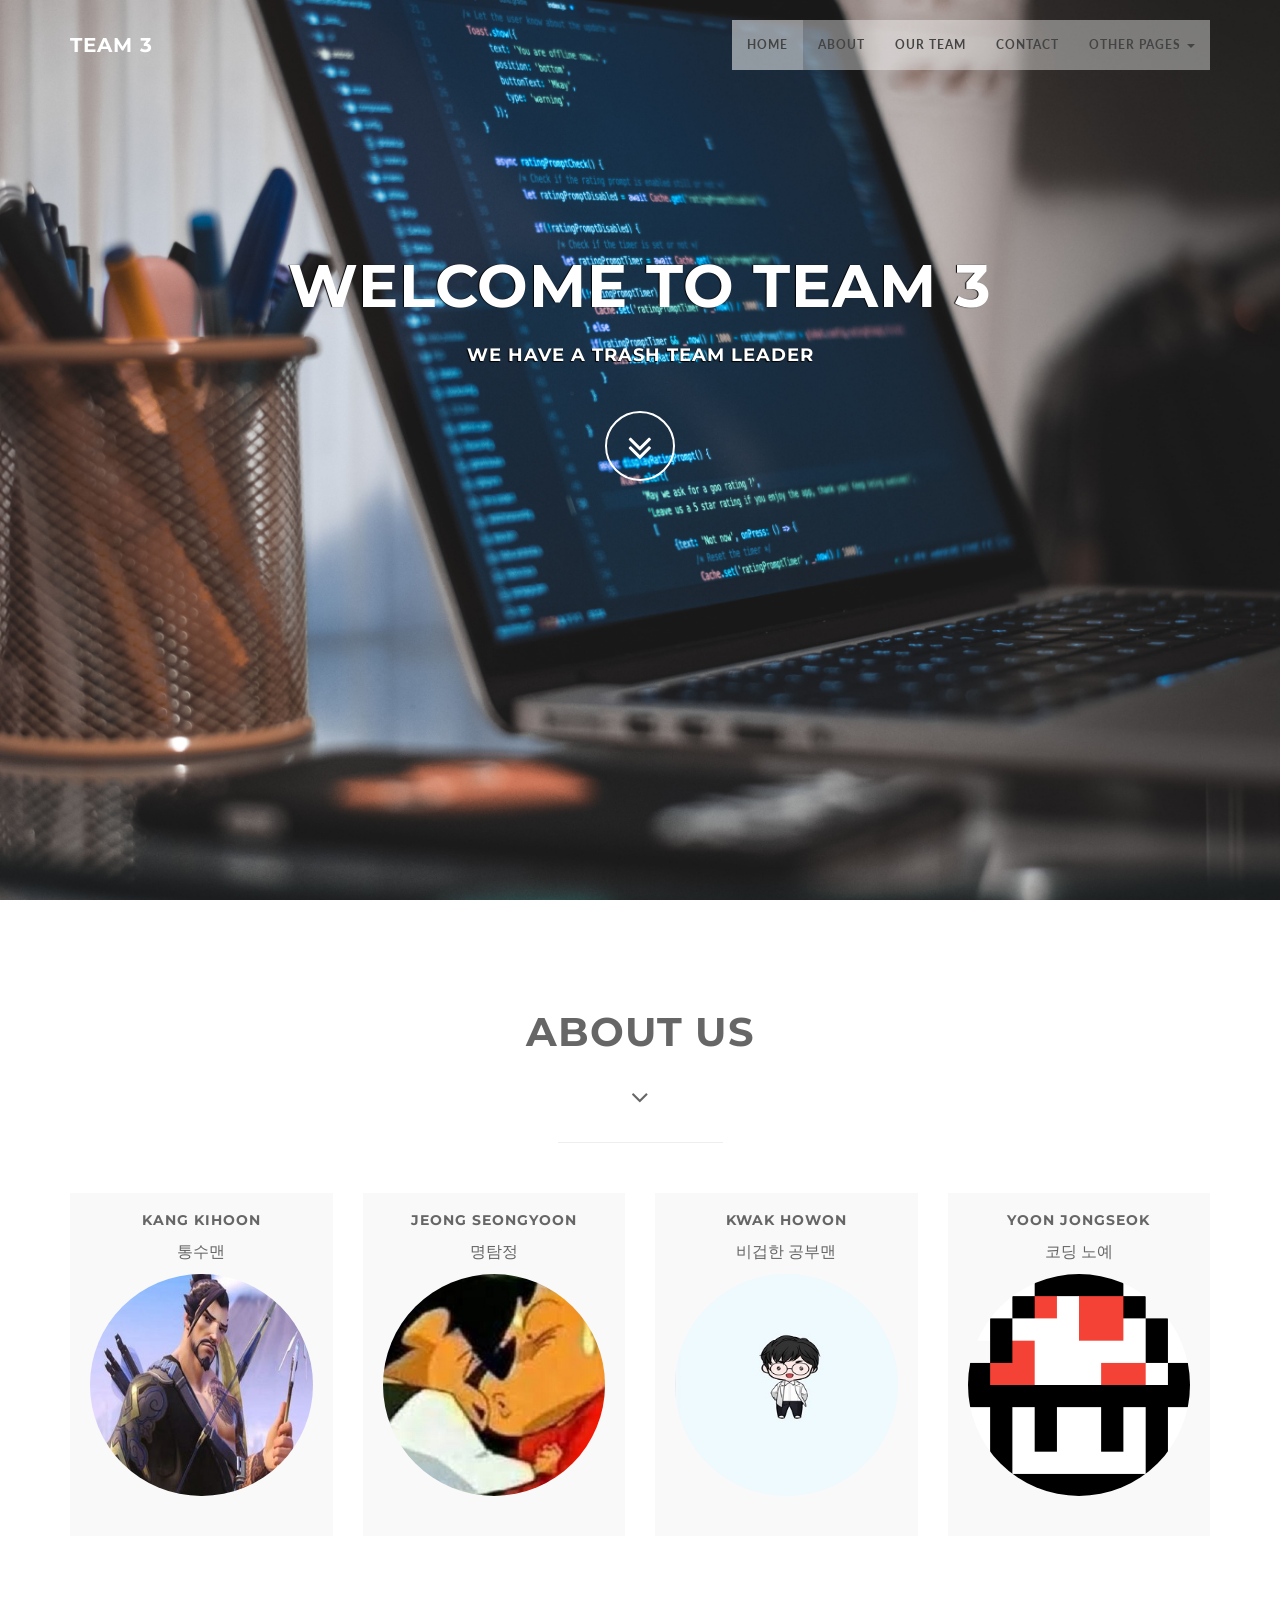
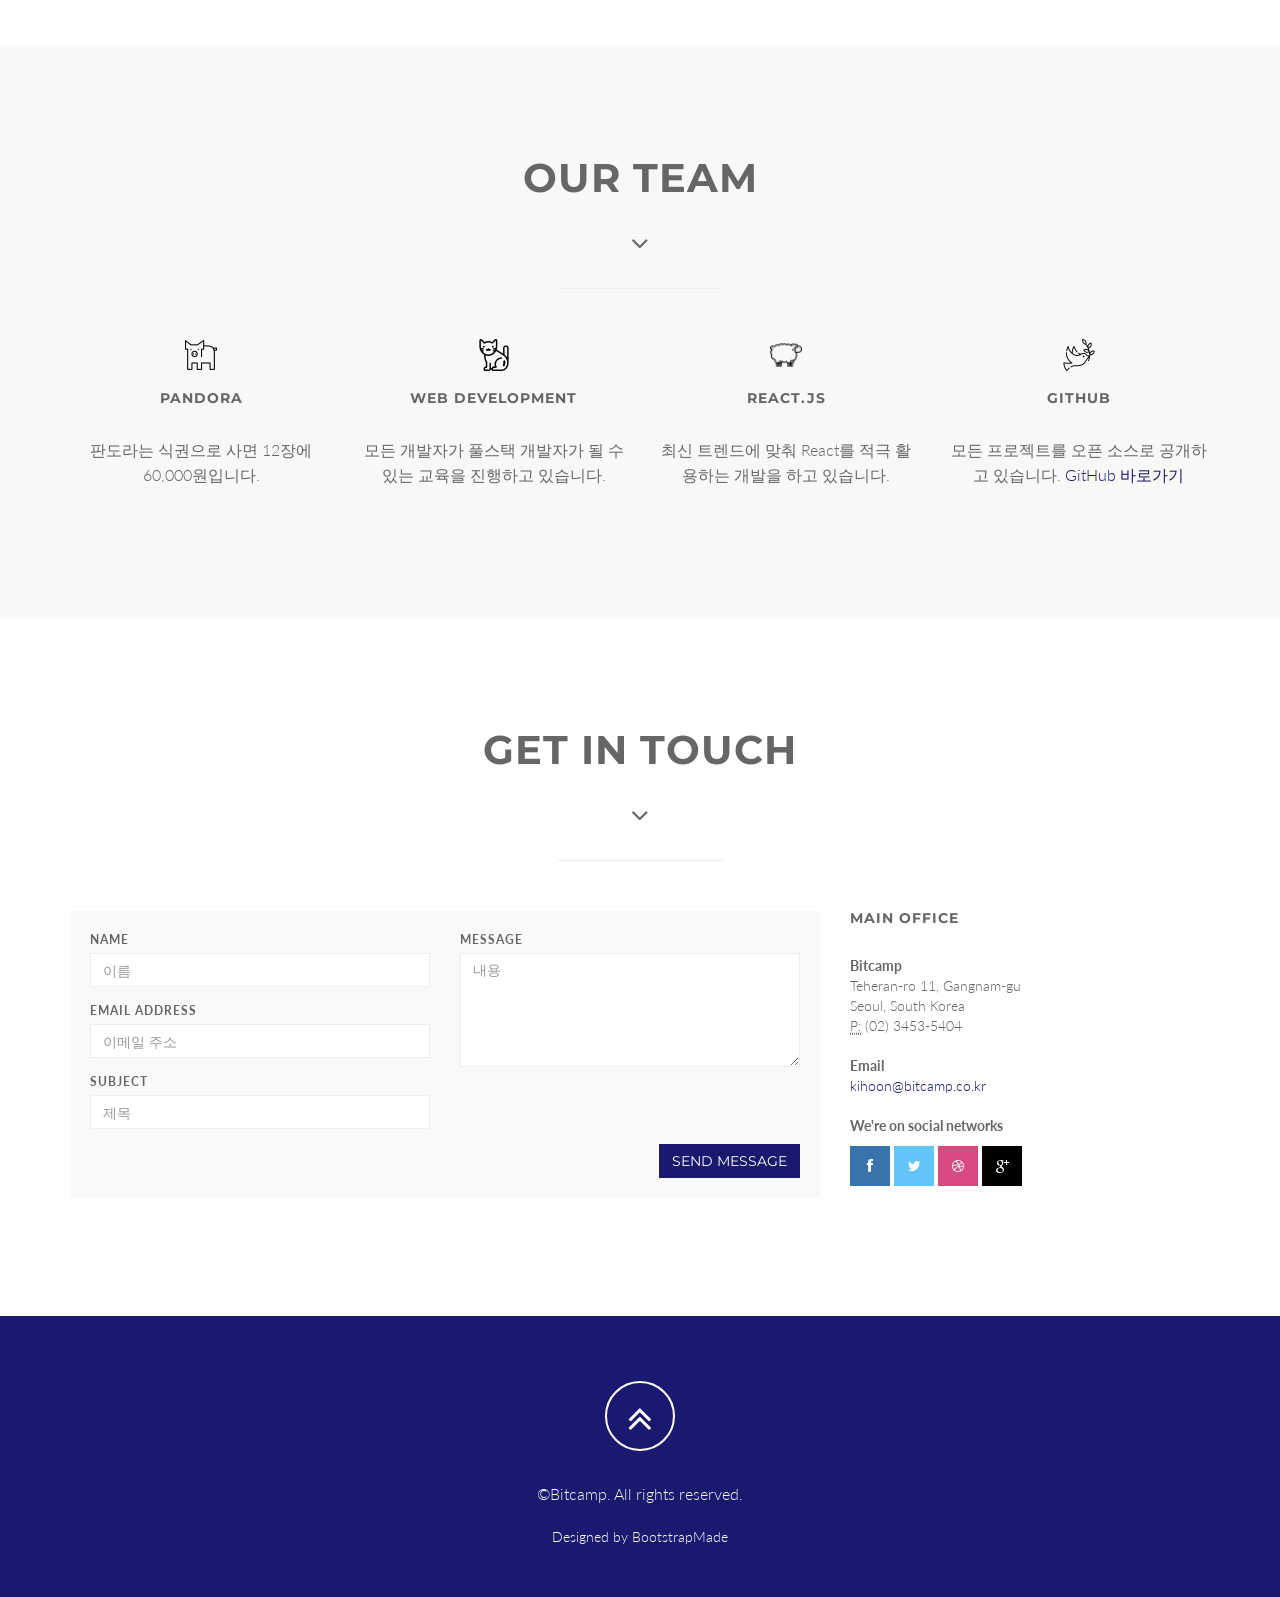
<file: Squadfree/index.html>
<!DOCTYPE html>
<html lang="en">
  <head>
    <meta charset="utf-8" />
    <meta name="viewport" content="width=device-width, initial-scale=1.0" />
    <meta name="description" content="" />
    <meta name="author" content="" />

    <title>Squadfree - Free bootstrap 3 one page template</title>

    <!-- Bootstrap Core CSS -->
    <link href="css/bootstrap.min.css" rel="stylesheet" type="text/css" />

    <!-- Fonts -->
    <link
      href="font-awesome/css/font-awesome.min.css"
      rel="stylesheet"
      type="text/css"
    />
    <link href="css/animate.css" rel="stylesheet" />
    <!-- Squad theme CSS -->
    <link href="css/style.css" rel="stylesheet" />
    <link href="color/default.css" rel="stylesheet" />

    <!-- =======================================================
    Theme Name: Squadfree
    Theme URL: https://bootstrapmade.com/squadfree-free-bootstrap-template-creative/
    Author: BootstrapMade
    Author URL: https://bootstrapmade.com
  ======================================================= -->
  </head>

  <body id="page-top" data-spy="scroll" data-target=".navbar-custom">
    <!-- Preloader -->
    <div id="preloader">
      <div id="load"></div>
    </div>

    <nav class="navbar navbar-custom navbar-fixed-top" role="navigation">
      <div class="container">
        <div class="navbar-header page-scroll">
          <button
            type="button"
            class="navbar-toggle"
            data-toggle="collapse"
            data-target=".navbar-main-collapse"
          >
            <i class="fa fa-bars"></i>
          </button>
          <a class="navbar-brand" href="index.html">
            <h1>TEAM 3</h1>
          </a>
        </div>

        <!-- Collect the nav links, forms, and other content for toggling -->
        <div class="collapse navbar-collapse navbar-right navbar-main-collapse">
          <ul class="nav navbar-nav">
            <li class="active"><a href="#intro">Home</a></li>
            <li><a href="#about">About</a></li>
            <li><a href="#service">Our Team</a></li>
            <li><a href="#contact">Contact</a></li>
            <li class="dropdown">
              <a href="#" class="dropdown-toggle" data-toggle="dropdown"
                >other pages <b class="caret"></b
              ></a>
              <ul class="dropdown-menu">
                <li>
                  <a href="http://192.168.0.80:8080/WebClient/test.html"
                    >Kihoon</a
                  >
                </li>
                <li>
                  <a
                    href="http://192.168.0.64:8090/WebClient_JavaScript/Practice.html"
                    >Seongyoon</a
                  >
                </li>
                <li>
                  <a href="http://192.168.0.75:8090/practice/Boot.html"
                    >Howon</a
                  >
                </li>
                <li>
                  <a
                    href="http://192.168.0.12:8090/WebClient/team3_homepage.html"
                    >Jongseok</a
                  >
                </li>
              </ul>
            </li>
          </ul>
        </div>
        <!-- /.navbar-collapse -->
      </div>
      <!-- /.container -->
    </nav>

    <!-- Section: intro -->
    <section id="intro" class="intro">
      <div class="slogan">
        <h2>WELCOME TO <span class="text_color">TEAM 3</span></h2>
        <h4>WE HAVE A TRASH TEAM LEADER</h4>
      </div>
      <div class="page-scroll">
        <a href="#service" class="btn btn-circle">
          <i class="fa fa-angle-double-down animated"></i>
        </a>
      </div>
    </section>
    <!-- /Section: intro -->

    <!-- Section: about -->
    <section id="about" class="home-section text-center">
      <div class="heading-about">
        <div class="container">
          <div class="row">
            <div class="col-lg-8 col-lg-offset-2">
              <div class="wow bounceInDown" data-wow-delay="0.4s">
                <div class="section-heading">
                  <h2>About us</h2>
                  <i class="fa fa-2x fa-angle-down"></i>
                </div>
              </div>
            </div>
          </div>
        </div>
      </div>
      <div class="container">
        <div class="row">
          <div class="col-lg-2 col-lg-offset-5">
            <hr class="marginbot-50" />
          </div>
        </div>
        <div class="row">
          <div class="col-md-3">
            <div class="wow bounceInUp" data-wow-delay="0.2s">
              <div class="team boxed-grey">
                <div class="inner">
                  <h5>Kang Kihoon</h5>
                  <p class="subtitle">통수맨</p>
                  <div class="avatar">
                    <img
                      src="img/team/1.jpg"
                      alt=""
                      class="img-responsive img-circle"
                    />
                  </div>
                </div>
              </div>
            </div>
          </div>
          <div class="col-md-3">
            <div class="wow bounceInUp" data-wow-delay="0.5s">
              <div class="team boxed-grey">
                <div class="inner">
                  <h5>Jeong Seongyoon</h5>
                  <p class="subtitle">명탐정</p>
                  <div class="avatar">
                    <img
                      src="img/team/2.jpg"
                      alt=""
                      class="img-responsive img-circle"
                    />
                  </div>
                </div>
              </div>
            </div>
          </div>
          <div class="col-md-3">
            <div class="wow bounceInUp" data-wow-delay="0.8s">
              <div class="team boxed-grey">
                <div class="inner">
                  <h5>Kwak Howon</h5>
                  <p class="subtitle">비겁한 공부맨</p>
                  <div class="avatar">
                    <img
                      src="img/team/3.jpg"
                      alt=""
                      class="img-responsive img-circle"
                    />
                  </div>
                </div>
              </div>
            </div>
          </div>
          <div class="col-md-3">
            <div class="wow bounceInUp" data-wow-delay="1s">
              <div class="team boxed-grey">
                <div class="inner">
                  <h5>Yoon Jongseok</h5>
                  <p class="subtitle">코딩 노예</p>
                  <div class="avatar">
                    <img
                      src="img/team/4.png"
                      alt=""
                      class="img-responsive img-circle"
                    />
                  </div>
                </div>
              </div>
            </div>
          </div>
        </div>
      </div>
    </section>
    <!-- /Section: about -->

    <!-- Section: services -->
    <section id="service" class="home-section text-center bg-gray">
      <div class="heading-about">
        <div class="container">
          <div class="row">
            <div class="col-lg-8 col-lg-offset-2">
              <div class="wow bounceInDown" data-wow-delay="0.4s">
                <div class="section-heading">
                  <h2>Our Team</h2>
                  <i class="fa fa-2x fa-angle-down"></i>
                </div>
              </div>
            </div>
          </div>
        </div>
      </div>
      <div class="container">
        <div class="row">
          <div class="col-lg-2 col-lg-offset-5">
            <hr class="marginbot-50" />
          </div>
        </div>
        <div class="row">
          <div class="col-md-3">
            <div class="wow fadeInLeft" data-wow-delay="0.2s">
              <div class="service-box">
                <div class="service-icon">
                  <img src="img/icons/pig.png" alt="" />
                </div>
                <div class="service-desc">
                  <h5>PANDORA</h5>
                  <p>
                    판도라는 식권으로 사면 12장에 60,000원입니다.
                  </p>
                </div>
              </div>
            </div>
          </div>
          <div class="col-md-3">
            <div class="wow fadeInUp" data-wow-delay="0.2s">
              <div class="service-box">
                <div class="service-icon">
                  <img src="img/icons/cat.png" alt="" />
                </div>
                <div class="service-desc">
                  <h5>Web Development</h5>
                  <p>
                    모든 개발자가 풀스택 개발자가 될 수 있는 교육을 진행하고
                    있습니다.
                  </p>
                </div>
              </div>
            </div>
          </div>
          <div class="col-md-3">
            <div class="wow fadeInUp" data-wow-delay="0.2s">
              <div class="service-box">
                <div class="service-icon">
                  <img src="img/icons/sheep.png" alt="" />
                </div>
                <div class="service-desc">
                  <h5>React.js</h5>
                  <p>
                    최신 트렌드에 맞춰 React를 적극 활용하는 개발을 하고
                    있습니다.
                  </p>
                </div>
              </div>
            </div>
          </div>
          <div class="col-md-3">
            <div class="wow fadeInRight" data-wow-delay="0.2s">
              <div class="service-box">
                <div class="service-icon">
                  <img src="img/icons/bird.png" alt="" />
                </div>
                <div class="service-desc">
                  <h5>Github</h5>
                  <p>
                    모든 프로젝트를 오픈 소스로 공개하고 있습니다.
                    <a href="https://github.com/alkalisummer/BitTeam3"
                      >GitHub 바로가기</a
                    >
                  </p>
                </div>
              </div>
            </div>
          </div>
        </div>
      </div>
    </section>
    <!-- /Section: services -->

    <!-- Section: contact -->
    <section id="contact" class="home-section text-center">
      <div class="heading-contact">
        <div class="container">
          <div class="row">
            <div class="col-lg-8 col-lg-offset-2">
              <div class="wow bounceInDown" data-wow-delay="0.4s">
                <div class="section-heading">
                  <h2>Get in touch</h2>
                  <i class="fa fa-2x fa-angle-down"></i>
                </div>
              </div>
            </div>
          </div>
        </div>
      </div>
      <div class="container">
        <div class="row">
          <div class="col-lg-2 col-lg-offset-5">
            <hr class="marginbot-50" />
          </div>
        </div>
        <div class="row">
          <div class="col-lg-8">
            <div class="boxed-grey">
              <div id="sendmessage">Your message has been sent. Thank you!</div>
              <div id="errormessage"></div>
              <form
                id="contact-form"
                action=""
                method="post"
                role="form"
                class="contactForm"
              >
                <div class="row">
                  <div class="col-md-6">
                    <div class="form-group">
                      <label for="name"> Name</label>
                      <input
                        type="text"
                        name="name"
                        class="form-control"
                        id="name"
                        placeholder="이름"
                        data-rule="minlen:4"
                        data-msg="Please enter at least 4 chars"
                      />
                      <div class="validation"></div>
                    </div>
                    <div class="form-group">
                      <label for="email"> Email Address</label>
                      <div class="form-group">
                        <input
                          type="email"
                          class="form-control"
                          name="email"
                          id="email"
                          placeholder="이메일 주소"
                          data-rule="email"
                          data-msg="Please enter a valid email"
                        />
                        <div class="validation"></div>
                      </div>
                    </div>
                    <div class="form-group">
                      <label for="subject"> Subject</label>
                      <input
                        type="text"
                        class="form-control"
                        name="subject"
                        id="subject"
                        placeholder="제목"
                        data-rule="minlen:4"
                        data-msg="Please enter at least 8 chars of subject"
                      />
                      <div class="validation"></div>
                    </div>
                  </div>
                  <div class="col-md-6">
                    <div class="form-group">
                      <label for="name"> Message</label>
                      <textarea
                        class="form-control"
                        name="message"
                        rows="5"
                        data-rule="required"
                        data-msg="Please write something for us"
                        placeholder="내용"
                      ></textarea>
                      <div class="validation"></div>
                    </div>
                  </div>
                  <div class="col-md-12">
                    <button
                      type="submit"
                      class="btn btn-skin pull-right"
                      id="btnContactUs"
                    >
                      Send Message
                    </button>
                  </div>
                </div>
              </form>
            </div>
          </div>

          <div class="col-lg-4">
            <div class="widget-contact">
              <h5>Main Office</h5>

              <address>
                <strong>Bitcamp</strong><br />
                Teheran-ro 11, Gangnam-gu<br />
                Seoul, South Korea<br />
                <abbr title="Phone">P:</abbr> (02) 3453-5404
              </address>

              <address>
                <strong>Email</strong><br />
                <a href="mailto:#">kihoon@bitcamp.co.kr</a>
              </address>
              <address>
                <strong>We're on social networks</strong><br />
                <ul class="company-social">
                  <li class="social-facebook">
                    <a href="#" target="_blank"
                      ><i class="fa fa-facebook"></i
                    ></a>
                  </li>
                  <li class="social-twitter">
                    <a href="#" target="_blank"
                      ><i class="fa fa-twitter"></i
                    ></a>
                  </li>
                  <li class="social-dribble">
                    <a href="#" target="_blank"
                      ><i class="fa fa-dribbble"></i
                    ></a>
                  </li>
                  <li class="social-google">
                    <a href="#" target="_blank"
                      ><i class="fa fa-google-plus"></i
                    ></a>
                  </li>
                </ul>
              </address>
            </div>
          </div>
        </div>
      </div>
    </section>
    <!-- /Section: contact -->

    <footer>
      <div class="container">
        <div class="row">
          <div class="col-md-12 col-lg-12">
            <div class="wow shake" data-wow-delay="0.4s">
              <div class="page-scroll marginbot-30">
                <a href="#intro" id="totop" class="btn btn-circle">
                  <i class="fa fa-angle-double-up animated"></i>
                </a>
              </div>
            </div>
            <p>&copy;Bitcamp. All rights reserved.</p>
            <div class="credits">
              <!--
              All the links in the footer should remain intact. 
              You can delete the links only if you purchased the pro version.
              Licensing information: https://bootstrapmade.com/license/
              Purchase the pro version with working PHP/AJAX contact form: https://bootstrapmade.com/buy/?theme=Squadfree
            -->
              Designed by <a href="https://bootstrapmade.com/">BootstrapMade</a>
            </div>
          </div>
        </div>
      </div>
    </footer>

    <!-- Core JavaScript Files -->
    <script src="js/jquery.min.js"></script>
    <script src="js/bootstrap.min.js"></script>
    <script src="js/jquery.easing.min.js"></script>
    <script src="js/jquery.scrollTo.js"></script>
    <script src="js/wow.min.js"></script>
    <!-- Custom Theme JavaScript -->
    <script src="js/custom.js"></script>
    <script src="contactform/contactform.js"></script>
  </body>
</html>
</file>
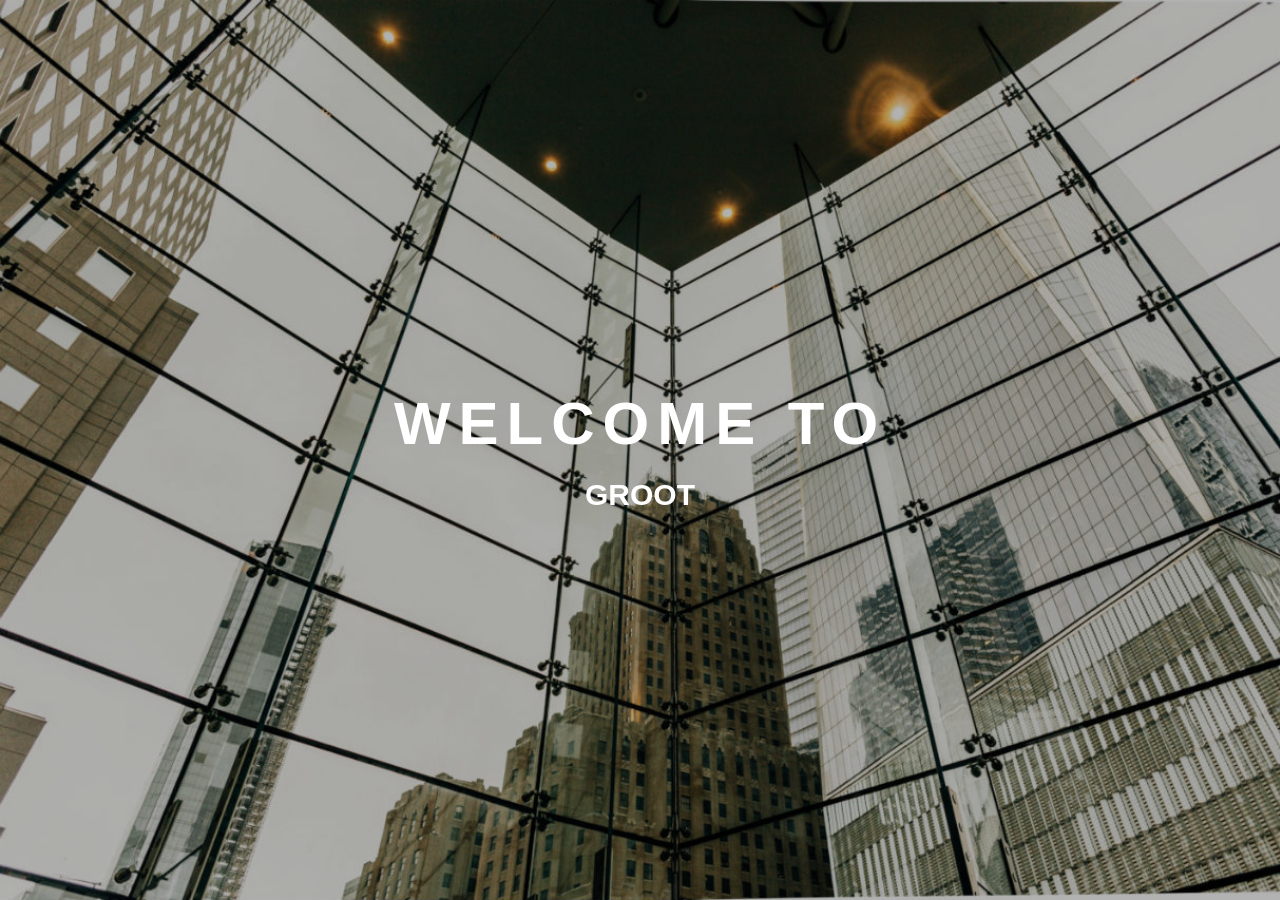
<file: IamGroot/WebContent/index.html>
<!DOCTYPE html>
<html lang="en">
<head>
<meta charset="UTF-8">
<meta name="viewport" content="width=device-width, initial-scale=1.0">
<meta http-equiv="X-UA-Compatible" content="ie=edge">
<title>Team 3</title>
<link rel="stylesheet" href="css/index.css">
</head>
<body>
  <div class="container">
    <span class="text1">Welcome to</span> 
    <a href="login.html"><span class="text2">Groot</span></a>
  </div>
  <div class="dark"></div>
</body>
</html>
</file>
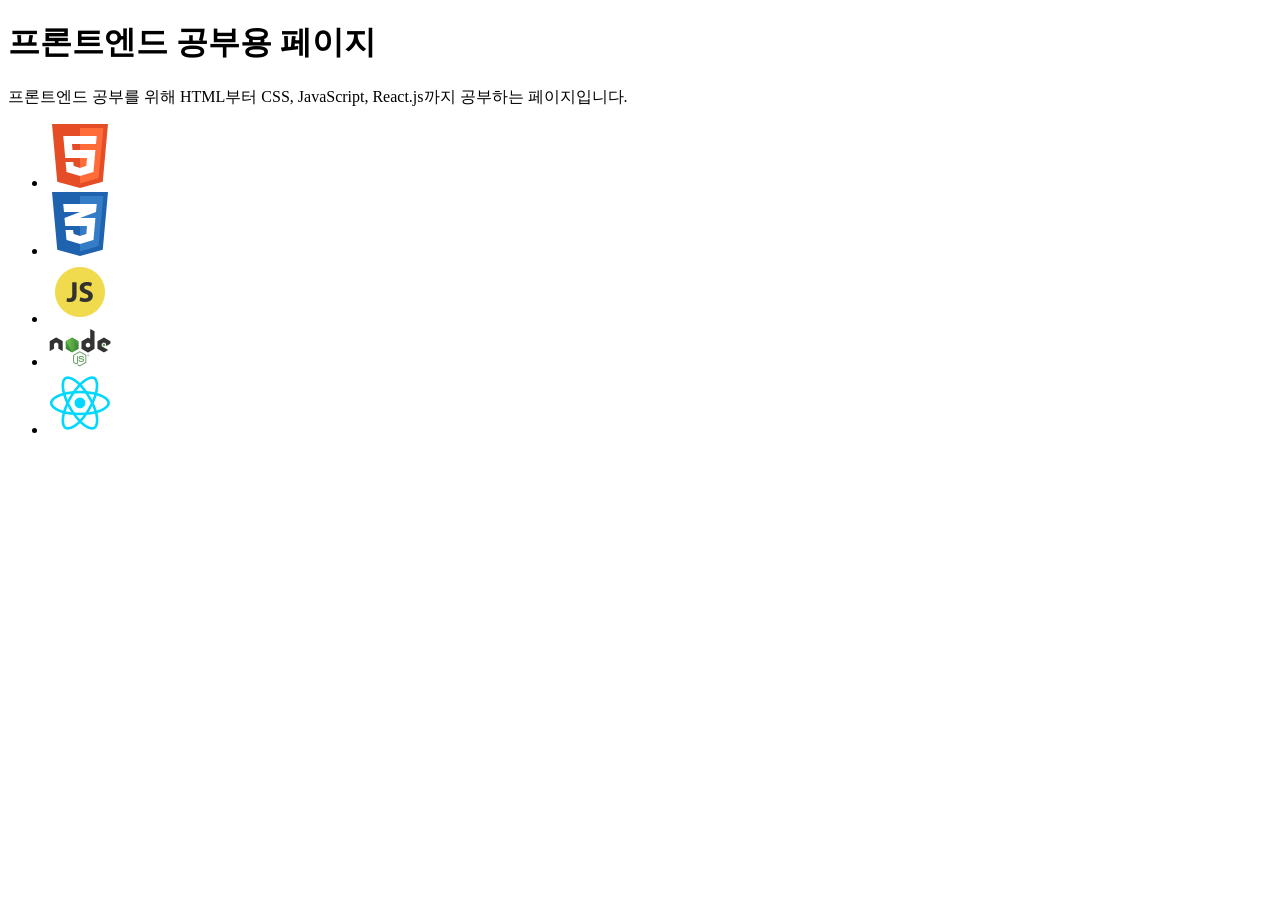
<file: Practice/document/index.html>
<!DOCTYPE html>
<html>
  <head>
    <meta charset="utf-8" />
    <title>프론트엔드 공부</title>
  </head>
  <body>
    <header>
      <h1>프론트엔드 공부용 페이지</h1>
      <p>
        프론트엔드 공부를 위해 HTML부터 CSS, JavaScript, React.js까지 공부하는
        페이지입니다.
      </p>
    </header>

    <nav>
      <ul>
        <li>
          <a href="HTML.html"
            ><img src="../images/html.png" alt="HTML logo"
          /></a>
        </li>
        <li>
          <a href="CSS.html"><img src="../images/css.png" alt="CSS logo"/></a>
        </li>
        <li>
          <a href="JavaScript.html"
            ><img src="../images/js.png" alt="JavaScript logo"
          /></a>
        </li>
        <li>
          <a href="Nodejs.html"
            ><img src="../images/nodejs.png" alt="Node.js logo"
          /></a>
        </li>
        <li>
          <a href="React.html"
            ><img src="../images/react.png" alt="react logo"
          /></a>
        </li>
      </ul>
    </nav>
  </body>
</html>
</file>
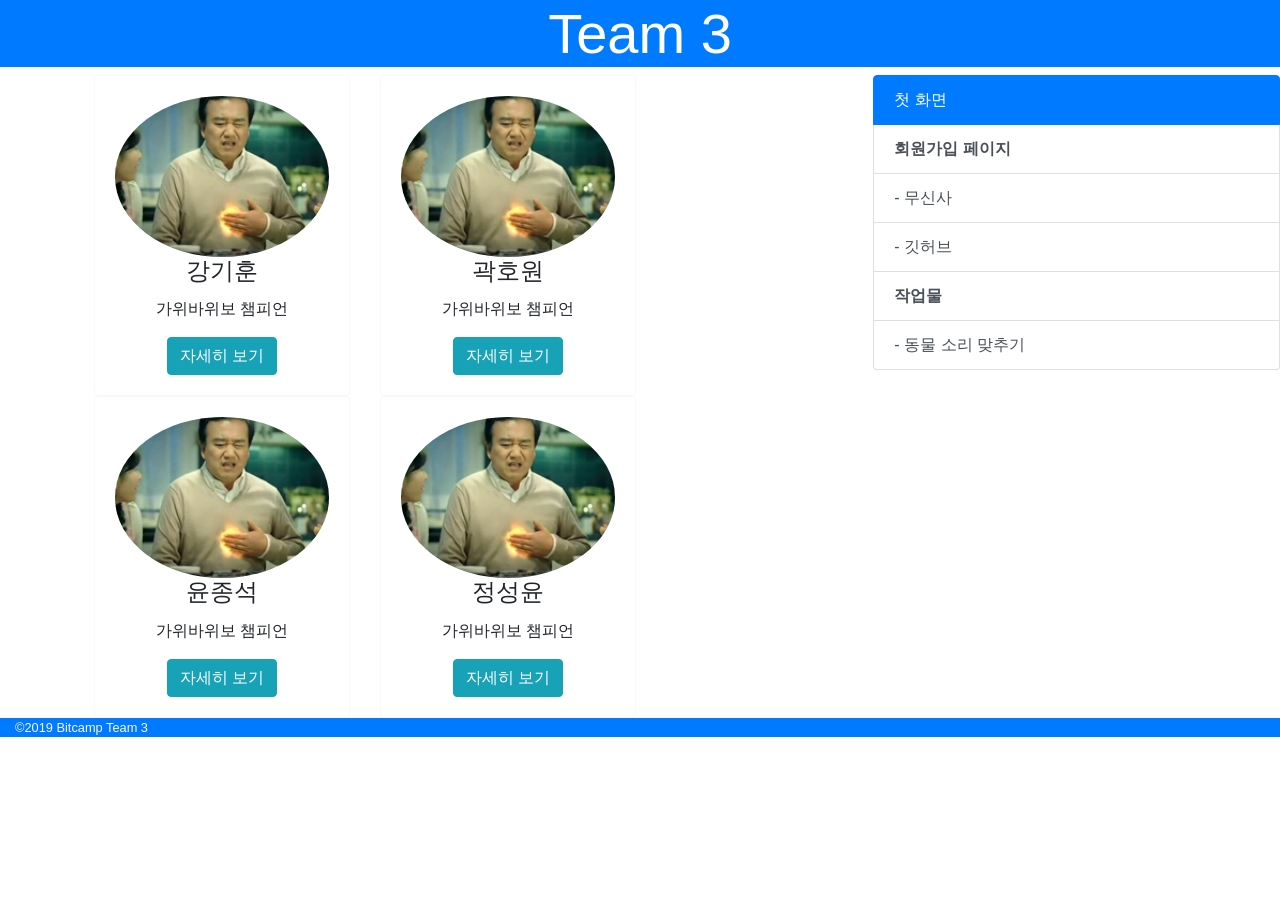
<file: Test.html>
<html>
  <head>
    <meta charset="utf-8" />
    <meta name="viewport" content="width=device-width, initial-scale=1" />
    <title>Title</title>
    <!-- Latest compiled and minified CSS -->
    <link
      rel="stylesheet"
      href="https://maxcdn.bootstrapcdn.com/bootstrap/4.3.1/css/bootstrap.min.css"
    />

    <!-- jQuery library -->
    <script src="https://ajax.googleapis.com/ajax/libs/jquery/3.3.1/jquery.min.js"></script>

    <!-- Popper JS -->
    <script src="https://cdnjs.cloudflare.com/ajax/libs/popper.js/1.14.7/umd/popper.min.js"></script>

    <!-- Latest compiled JavaScript -->
    <script src="https://maxcdn.bootstrapcdn.com/bootstrap/4.3.1/js/bootstrap.min.js"></script>
    <style>
      .card {
        width: 400px;
      }
      .picture {
        margin-left: auto;
      }
    </style>
  </head>

  <body>
    <div class="header container-fluid text-center text-white bg-primary">
      <h1 class="display-4">Team 3</h1>
    </div>

    <div class="row">
      <div class="col-sm-1 col-md-1">&nbsp;</div>
      <div class="picture col-sm-11 col-md-7">
        <div class="row">
          <div class="card-deck">
            <div
              class="card border-light text-center"
              style="max-width: 16rem;"
            >
              <div class="card-body">
                <img
                  src="images/rsz_2.png"
                  class="card-img-top rounded-circle"
                  alt=""
                />
                <h4 class="card-title">강기훈</h4>
                <p>가위바위보 챔피언</p>
                <a
                  href="#"
                  class="btn btn-info stretched-link"
                  data-toggle="modal"
                  data-target="#modalKang"
                  >자세히 보기</a
                >
              </div>
            </div>
            <div
              class="card border-light text-center"
              style="max-width: 16rem;"
            >
              <div class="card-body">
                <img
                  src="images/rsz_2.png"
                  class="card-img-top rounded-circle"
                  alt=""
                />
                <h4 class="card-title">곽호원</h4>
                <p>가위바위보 챔피언</p>
                <a
                  href="#"
                  class="btn btn-info stretched-link"
                  data-toggle="modal"
                  data-target="#modalKwak"
                  >자세히 보기</a
                >
              </div>
            </div>
          </div>
        </div>
        <div class="row">
          <div class="card-deck">
            <div
              class="card border-light text-center"
              style="max-width: 16rem;"
            >
              <div class="card-body">
                <img
                  src="images/rsz_2.png"
                  class="card-img-top rounded-circle"
                  alt=""
                />
                <h4 class="card-title">윤종석</h4>
                <p>가위바위보 챔피언</p>
                <a
                  href="#"
                  class="btn btn-info stretched-link"
                  data-toggle="modal"
                  data-target="#modalYoon"
                  >자세히 보기</a
                >
              </div>
            </div>
            <div
              class="card border-light text-center"
              style="max-width: 16rem;"
            >
              <div class="card-body">
                <img
                  src="images/rsz_2.png"
                  class="card-img-top rounded-circle"
                  alt=""
                />
                <h4 class="card-title">정성윤</h4>
                <p>가위바위보 챔피언</p>
                <a
                  href="#"
                  class="btn btn-info stretched-link"
                  data-toggle="modal"
                  data-target="#modalJeong"
                  >자세히 보기</a
                >
              </div>
            </div>
          </div>
        </div>
      </div>
      <div class="col-md-4">
        <div class="list-group">
          <a href="" class="list-group-item active">첫 화면</a>
          <a href="" class="list-group-item list-group-item-action"
            ><strong>회원가입 페이지</strong></a
          >
          <a
            href="http://192.168.0.12:8090/WebClient/Musinsa.html"
            class="list-group-item list-group-item-action"
            >- 무신사</a
          >
          <a
            href="http://192.168.0.12:8090/WebClient/Github.html"
            class="list-group-item list-group-item-action"
            >- 깃허브</a
          >
          <a href="" class="list-group-item list-group-item-action"
            ><strong>작업물</strong></a
          >
          <a
            href="http://192.168.0.12:8090/Media/media.html"
            class="list-group-item list-group-item-action"
          >
            - 동물 소리 맞추기</a
          >
        </div>
      </div>
    </div>

    <div class="footer container-fluid text-light bg-primary">
      <p class="font-weight-light"><small>&copy;2019 Bitcamp Team 3</small></p>
    </div>

    <!-- Modal 1 -->
    <div class="modal fade text-center" id="modalKang">
      <div class="modal-dialog modal-dialog-centered">
        <div class="modal-content">
          <div class="modal-header mx-auto d-block">
            <img
              src="images/rsz_2.png"
              class="rounded-circle img-fluid"
              alt=""
            />
          </div>
          <div class="modal-body">
            <button type="button" class="close" data-dismiss="modal">
              &times;
            </button>
            <h5>조장</h5>
          </div>
        </div>
      </div>
    </div>

    <!-- Modal 2 -->
    <div class="modal fade text-center" id="modalKwak">
      <div class="modal-dialog modal-dialog-centered">
        <div class="modal-content">
          <div class="modal-header mx-auto d-block">
            <img
              src="images/rsz_2.png"
              class="rounded-circle img-fluid"
              alt=""
            />
          </div>

          <div class="modal-body">
            <button type="button" class="close" data-dismiss="modal">
              &times;
            </button>
            <h5>비겁한 공부맨</h5>
          </div>
        </div>
      </div>
    </div>

    <!-- Modal 3 -->
    <div class="modal fade text-center" id="modalYoon">
      <div class="modal-dialog modal-dialog-centered">
        <div class="modal-content">
          <div class="modal-header mx-auto d-block">
            <img
              src="images/rsz_2.png"
              class="rounded-circle img-fluid"
              alt=""
            />
          </div>

          <div class="modal-body">
            <button type="button" class="close" data-dismiss="modal">
              &times;
            </button>
            <h5>나</h5>
          </div>
        </div>
      </div>
    </div>

    <!-- Modal 4 -->
    <div class="modal fade text-center" id="modalJeong">
      <div class="modal-dialog modal-dialog-centered">
        <div class="modal-content">
          <div class="modal-header mx-auto d-block">
            <img
              src="images/rsz_2.png"
              class="rounded-circle img-fluid"
              alt=""
            />
          </div>

          <div class="modal-body">
            <button type="button" class="close" data-dismiss="modal">
              &times;
            </button>
            <h5>갱스터</h5>
          </div>
        </div>
      </div>
    </div>
  </body>
</html>
</file>
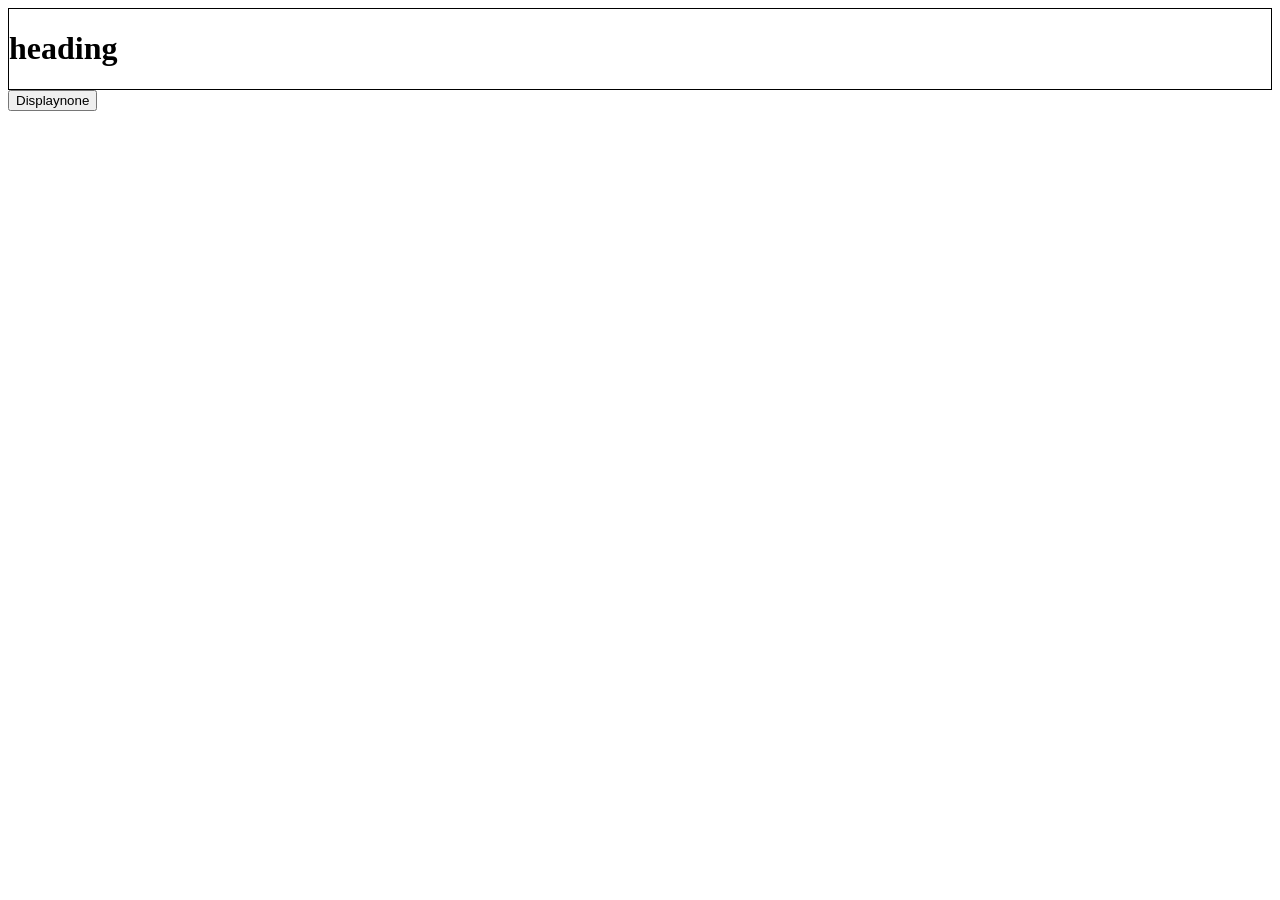
<file: transitionTest.html>
<!DOCTYPE html>
<html lang="ko">
  <head>
    <meta charset="utf-8" />
    <title>Title</title>
    <style>
      .box {
        border: 1px solid black;
      }
      .none {
        /*display: none;*/
        opacity: 0;
        transition-duration: 2s;
      }
    </style>
  </head>
  <body>
    <div class="box">
      <h1>heading</h1>
    </div>
    <button id="none">Displaynone</button>
    <script>
      const btn = document.getElementById("none");
      const div = document.querySelector(".box");

      btn.addEventListener("click", function(event) {
        div.classList.add("none");
      });
    </script>
  </body>
</html>
</file>
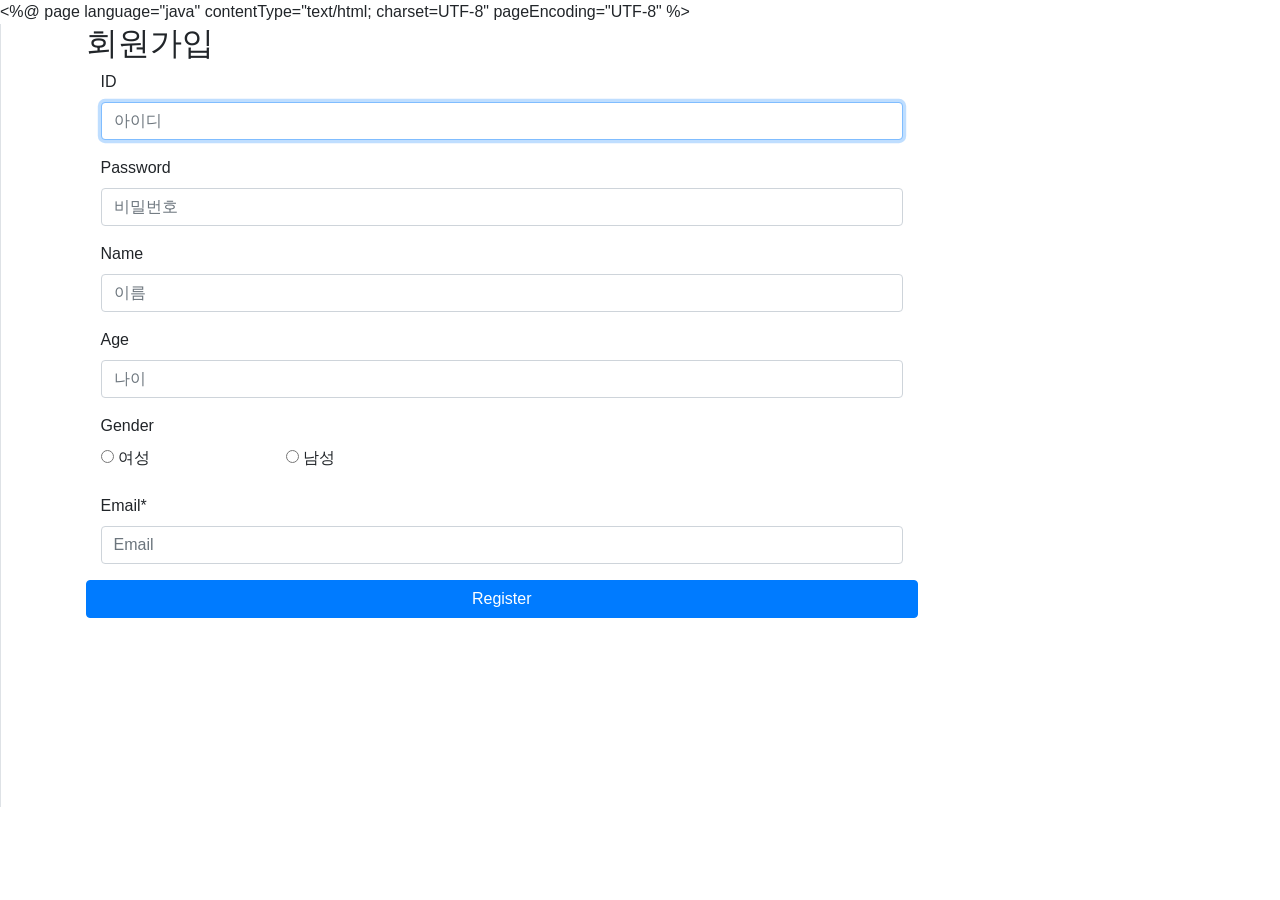
<file: JDBC/joinform.html>
<%@ page language="java" contentType="text/html; charset=UTF-8"
pageEncoding="UTF-8" %>
<!DOCTYPE html>
<html>
  <head>
    <meta charset="UTF-8" />
    <meta
      name="viewport"
      content="width=device-width, initial-scale=1, shrink-to-fit=no"
    />
    <title>Insert title here</title>
    <script src="css/jquery/jquery.min.js"></script>
    <script src="css/bootstrap/js/bootstrap.bundle.min.js"></script>
    <script type="text/javascript">
      //jquery 로 간단하게 유효성 check 하기
      $(function() {
        $("#joinForm").submit(function() {
          //alert("가입");
          if ($("#id").val() == "") {
            // 아이디 검사
            alert("ID를 입력해 주세요.");
            $("#id").focus();
            return false;
          } else if ($("#password").val() == "") {
            // 비밀번호 검사
            alert("PWD를 입력해 주세요.");
            $("#pwd").focus();
            return false;
          } else if ($("#name").val() == "") {
            // 이름 검사
            alert("이름을 입력해 주세요.");
            $("#mname").focus();
            return false;
          } else if ($("#age").val() == "") {
            // 나이 검사
            alert("나이를 입력해 주세요.");
            $("#age").focus();
            return false;
          } else if ($("#email").val() == "") {
            // 우편번호
            alert("email를 입력해 주세요.");
            $("#email").focus();
            return false;
          }
        });
      });
    </script>
    <!--
CREATE TABLE koreaMember
(
    id VARCHAR2(50) PRIMARY KEY ,
    pwd VARCHAR2(50) NOT NULL,
    NAME VARCHAR2(50) NOT NULL,
    age NUMBER ,
    gender CHAR(4),
    email VARCHAR2(50),
    ip   VARCHAR2(50)
)
-->

    <link href="css/bootstrap/css/bootstrap.min.css" rel="stylesheet" />
    <link href="css/simple-sidebar.css" rel="stylesheet" />
  </head>
  <body>
    <div class="d-flex" id="wrapper">
      <div class="bg-light border-right" id="sidebar-wrapper">
        <jsp:include page="common/Left.jsp" />
      </div>
      <div id="page-content-wrapper">
        <jsp:include page="common/Top.jsp" />

        <div class="container">
          <form
            action="Ex02_JDBC_JoinOK.jsp"
            method="post"
            name="joinForm"
            id="joinForm"
          >
            <div>
              <form class="form-horizontal" role="form">
                <h2>회원가입</h2>
                <div class="form-group">
                  <label for="id" class="col-sm-3 control-label">ID</label>
                  <div class="col-sm-9">
                    <input
                      type="text"
                      id="id"
                      placeholder="아이디"
                      class="form-control"
                      autofocus
                    />
                  </div>
                </div>
                <div class="form-group">
                  <label for="password" class="col-sm-3 control-label"
                    >Password</label
                  >
                  <div class="col-sm-9">
                    <input
                      type="password"
                      id="password"
                      placeholder="비밀번호"
                      class="form-control"
                    />
                  </div>
                </div>
                <div class="form-group">
                  <label for="name" class="col-sm-3 control-label">Name</label>
                  <div class="col-sm-9">
                    <input
                      type="text"
                      id="name"
                      placeholder="이름"
                      class="form-control"
                    />
                  </div>
                </div>
                <div class="form-group">
                  <label for="age" class="col-sm-3 control-label">Age</label>
                  <div class="col-sm-9">
                    <input
                      type="text"
                      id="age"
                      placeholder="나이"
                      class="form-control"
                    />
                  </div>
                </div>
                <div class="form-group">
                  <label class="control-label col-sm-3">Gender</label>
                  <div class="col-sm-6">
                    <div class="row">
                      <div class="col-sm-4">
                        <label class="radio-inline">
                          <input
                            type="radio"
                            id="femaleRadio"
                            value="Female"
                          />&nbsp;여성
                        </label>
                      </div>
                      <div class="col-sm-4">
                        <label class="radio-inline">
                          <input
                            type="radio"
                            id="maleRadio"
                            value="Male"
                          />&nbsp;남성
                        </label>
                      </div>
                    </div>
                  </div>
                </div>
                <div class="form-group">
                  <label for="email" class="col-sm-3 control-label"
                    >Email*
                  </label>
                  <div class="col-sm-9">
                    <input
                      type="email"
                      id="email"
                      placeholder="Email"
                      class="form-control"
                      name="email"
                    />
                  </div>
                </div>
                <!-- /.form-group -->
                <button
                  type="submit"
                  class="btn btn-primary btn-block col-sm-9"
                >
                  Register
                </button>
              </form>
            </div>
          </form>
        </div>
      </div>
    </div>

    <div class="footer">
      <jsp:include page="common/Bottom.jsp" />
    </div>

    <script>
      $("#menu-toggle").click(function(e) {
        e.preventDefault();
        $("#wrapper").toggleClass("toggled");
      });
    </script>
  </body>
</html>
</file>
<file: Squadfree/color/default.css>
a,
.tp-caption a.btn:hover {
  color: midnightblue;
}
.top-nav-collapse {
  background: midnightblue;
}

@media (max-width: 768px) {
  .navbar,
  .navbar-nav {
    background: midnightblue !important;
  }

  .navbar-nav a {
    color: #fff !important;
  }
}

.navbar-custom ul.nav ul.dropdown-menu li a:hover {
  color: midnightblue;
}

.owl-theme .owl-controls .owl-page.active span,
.owl-theme .owl-controls.clickable .owl-page:hover span {
  background-color: midnightblue;
}

.widget-avatar .avatar:hover {
  border: 5px solid midnightblue;
}

.bg-skin {
  background: midnightblue;
}

form#contact-form input:focus,
form#contact-form select:focus,
form#contact-form textarea:focus {
  border-color: midnightblue;
}

footer {
  background-color: midnightblue;
}

.btn-skin {
  color: #fff;
  background-color: midnightblue;
  border-color: midnightblue;
}
</file>
<file: IamGroot/WebContent/css/index.css>
* {
  padding: 0;
  margin: 0;
  font-family: sans-serif;
  z-index: 2;
}

body, html {
  height: 100%;
  width: 100%;
}

body {
  background: url("../picture/photo/indexbg.jpg");
  background-size: cover;
}

.container {
  text-align: center;
  position: absolute;
  top: 50%;
  left: 50%;
  transform: translate(-50%, -50%);
  width: 100%;
}

.container span {
  text-transform: uppercase;
  display: block;
}

.text1 {
  color: white;
  font-size: 60px;
  font-weight: 700;
  letter-spacing: 8px;
  margin-bottom: 20px;
  position: relative;
  animation: text 3s 1;
}

.text2 {
  font-size: 30px;
  color: white;
  animation: text2 3s 1;
  font-weight: bold;
  opacity: 1;
}

.container a {
  text-decoration: none;
}

@keyframes text { 
0% 
  {
  color: white;
  margin-bottom: -40px;
  }

30%
  {
  letter-spacing:25px;     
  margin-bottom:-40px;
   
  }
85%
  {
  letter-spacing:8px;
  margin-bottom:-40px;
  }
}

@keyframes text2 

{ 
  0% {
  color: black;
  opacity: 0;
    }

  85%
    {
    color:black;
    opacity:0;
    }
}
.dark {
  width: 100%;
  height: 100%;
  background: black;
  opacity: 0.3;
  z-index: 1;
}
</file>
<file: Squadfree/css/style.css>
/*
    Theme Name: Squadfree
    Theme URL: https://bootstrapmade.com/squadfree-free-bootstrap-template-creative/
    Author: BootstrapMade
    Author URL: https://bootstrapmade.com
*/

/* ==== Google font ==== */
@import url("https://fonts.googleapis.com/css?family=Lato:100,300,400,700,900,100italic,300italic,400italic,700italic,900italic|Montserrat:700|Merriweather:400italic");

body {
  width: 100%;
  height: 100%;
  font-family: "Lato", sans-serif;
  font-weight: 300;
  color: #666;
  background-color: #fff;
}

html {
  width: 100%;
  height: 100%;
}

h1,
h2,
h3,
h4,
h5,
h6 {
  margin: 0 0 30px;
  text-transform: uppercase;
  font-family: Montserrat, sans-serif;
  font-weight: 700;
  letter-spacing: 1px;
}

p {
  margin: 0 0 20px;
  font-size: 16px;
  line-height: 1.6em;
}

p.lead {
  font-weight: 600;
}

a {
  color: #28c3ab;
  -webkit-transition: all 0.2s ease-in-out;
  -moz-transition: all 0.2s ease-in-out;
  transition: all 0.2s ease-in-out;
}

a:hover,
a:focus {
  text-decoration: none;
  color: #176e61;
}

.light {
  font-weight: 400;
}

.navbar {
  margin-bottom: 0;
  border-bottom: 1px solid rgba(255, 255, 255, 0.3);
}

.navbar-brand {
  font-weight: 700;
}
.navbar-brand {
  height: 40px;
  padding: 5px 15px;
  font-size: 18px;
  line-height: 1em;
}

.navbar-brand h1 {
  color: #fff;
  font-size: 20px;
  line-height: 40px;
}

.navbar-brand:focus {
  outline: 0;
}

.nav.navbar-nav {
  background-color: rgba(255, 255, 255, 0.4);
}

.navbar-custom.top-nav-collapse .nav.navbar-nav {
  background-color: rgba(0, 0, 0, 0);
}

.navbar-custom ul.nav li a {
  font-size: 12px;
  letter-spacing: 1px;
  color: #444;
  text-transform: uppercase;
  font-weight: 700;
}

.navbar-custom.top-nav-collapse ul.nav li a {
  -webkit-transition: all 0.2s ease-in-out;
  -moz-transition: all 0.2s ease-in-out;
  transition: all 0.2s ease-in-out;
  color: #fff;
}

.navbar-custom ul.nav ul.dropdown-menu {
  border-radius: 0;
}

.navbar-custom ul.nav ul.dropdown-menu li {
  border-bottom: 1px solid #f5f5f5;
}

.navbar-custom ul.nav ul.dropdown-menu li:last-child {
  border-bottom: none;
}

.navbar-custom ul.nav ul.dropdown-menu li a {
  padding: 10px 20px;
}

.navbar-custom ul.nav ul.dropdown-menu li a:hover {
  background: #fefefe;
}

.navbar-custom.top-nav-collapse ul.nav ul.dropdown-menu li a {
  color: #666;
}

.navbar-custom .nav li a {
  -webkit-transition: background 0.3s ease-in-out;
  -moz-transition: background 0.3s ease-in-out;
  transition: background 0.3s ease-in-out;
}

.navbar-custom .nav li a:hover,
.navbar-custom .nav li a:focus,
.navbar-custom .nav li.active {
  outline: 0;
  background-color: rgba(255, 255, 255, 0.2);
}
.navbar-custom .nav li a:hover,
.navbar-custom .nav li a:focus,
.navbar-custom .nav li.active {
  outline: 0;
  background-color: rgba(255, 255, 255, 0.2);
}

.navbar-toggle {
  padding: 4px 6px;
  font-size: 14px;
  color: #fff;
}

.navbar-toggle:focus,
.navbar-toggle:active {
  outline: 0;
}

/* loader */
#preloader {
  background: #ffffff;
  bottom: 0;
  height: 100%;
  left: 0;
  position: fixed;
  right: 0;
  top: 0;
  width: 100%;
  z-index: 999;
}

#loaderInner {
  background: #ffffff url(../img/spinner.gif) center center no-repeat;
  height: 60px;
  left: 50%;
  margin: -50px 0 0 -50px;
  position: absolute;
  top: 50%;
  width: 60px;
}

@keyframes boxSpin {
  0% {
    transform: translate(-10px, 0px);
  }
  25% {
    transform: translate(10px, 10px);
  }
  50% {
    transform: translate(10px, -10px);
  }
  75% {
    transform: translate(-10px, -10px);
  }
  100% {
    transform: translate(-10px, 10px);
  }
}

@keyframes shadowSpin {
  0% {
    box-shadow: 10px -10px #39cccc, -10px 10px #ffdc00;
  }
  25% {
    box-shadow: 10px 10px #39cccc, -10px -10px #ffdc00;
  }
  50% {
    box-shadow: -10px 10px #39cccc, 10px -10px #ffdc00;
  }
  75% {
    box-shadow: -10px -10px #39cccc, 10px 10px #ffdc00;
  }
  100% {
    box-shadow: 10px -10px #39cccc, -10px 10px #ffdc00;
  }
}

#load {
  z-index: 9999;
  background-color: #ff4136;
  opacity: 0.75;
  width: 10px;
  height: 10px;
  position: absolute;
  top: 50%;
  margin: -5px auto 0 auto;
  left: 0;
  right: 0;
  border-radius: 0px;
  border: 5px solid #ff4136;
  box-shadow: 10px 0px #39cccc, 10px 0px #01ff70;
  animation: shadowSpin 1s ease-in-out infinite;
}

/* misc */
hr {
  margin-top: 10px;
}

/* margins */
.marginbot-0 {
  margin-bottom: 0 !important;
}
.marginbot-10 {
  margin-bottom: 10px !important;
}
.marginbot-20 {
  margin-bottom: 20px !important;
}
.marginbot-30 {
  margin-bottom: 30px !important;
}
.marginbot-40 {
  margin-bottom: 40px !important;
}
.marginbot-50 {
  margin-bottom: 50px !important;
}

/* ===========================
--- General sections
============================ */

.home-section {
  padding-top: 110px;
  padding-bottom: 110px;
  display: block;
  position: relative;
  z-index: 120;
}

.section-heading h2 {
  font-size: 40px;
}
.section-heading i {
  margin-bottom: 20px;
}

/* --- section bg var --- */

.bg-white {
  background: #fff;
}

.bg-gray {
  background: #f8f8f8;
}

.bg-dark {
  background: #575757;
}

/* --- section color var --- */

.text-light {
  color: #fff;
}

/* ===========================
--- Intro
============================ */

.intro {
  width: 100%;
  position: relative;
  background: url(../img/bg2.jpg) no-repeat top center;
  background-size: cover;
  height: auto;
}

#intro.intro {
  padding: 20% 0 0 0;
}

.intro .slogan {
  text-align: center;
}

.intro .page-scroll {
  text-align: center;
}

.brand-heading {
  font-size: 40px;
}

.intro-text {
  font-size: 18px;
}

.intro .slogan h2 {
  color: #fff;
  text-shadow: none;
  font-size: 60px;
  line-height: 60px;
  font-weight: 700;
  font-family: Montserrat, sans-serif;
  background-color: rgba(0, 0, 0, 0);
  text-decoration: none;
  text-transform: uppercase;
  border-width: 0px;
  border-color: #000;
  border-style: none;
  text-shadow: -1px 0 1px #000;
}

.intro .slogan h4 {
  color: #fff;
  text-shadow: -1px 1px 1px #000;
}

@media (max-width: 768px) {
  .intro .slogan h2 {
    font-size: 48px;
  }
}

@media (max-width: 600px) {
  .intro .slogan h2 {
    font-size: 36px;
  }
}

/* ===========================
--- About
============================ */

.boxed-grey {
  background: #f9f9f9;
  padding: 20px;
}

.team h5 {
  margin-bottom: 10px;
}

.team p.subtitle {
  margin-bottom: 10px;
}

.avatar {
  margin-bottom: 20px;
}

.team-social {
  margin-left: 0;
  padding-left: 0;
}

.team-social {
  text-align: center;
}

.team-social li {
  display: inline-block;
  margin: 0 !important;
  padding: 0;
}

.team-social a {
  margin: 0;
  padding: 0;
  display: block;
  width: 40px;
  height: 40px;
  line-height: 40px;
  text-align: center;
  background: #3bbec0;
  color: #fff;
  -webkit-transition: background 0.3s ease-in-out;
  transition: background 0.3s ease-in-out;
}
.team-social a i {
  text-align: center;
  margin: 0;
  padding: 0;
}
.team-social .social-facebook a {
  background: #3873ae;
}
.team-social .social-twitter a {
  background: #62c6f8;
}
.team-social .social-dribble a {
  background: #d74980;
}
.team-social .social-deviantart a {
  background: #8da356;
}
.team-social .social-google a {
  background: #000;
}
.team-social .social-vimeo a {
  background: #51a6d3;
}
.team-social .social-facebook a:hover {
  background: #4893ce;
}
.team-social .social-twitter a:hover {
  background: #82e6ff;
}
.team-social .social-dribble a:hover {
  background: #f769a0;
}
.team-social .social-deviantart a:hover {
  background: #adc376;
}
.team-social .social-google a:hover {
  background: #333;
}
.team-social .social-vimeo a:hover {
  background: #71c6f3;
}

/* ===========================
--- Services
============================ */

.service-icon {
  margin-bottom: 20px;
}

/* ===========================
--- Contact
============================ */

form#contact-form .form-group label {
  text-align: left !important;
  display: block;
  text-transform: uppercase;
  letter-spacing: 1px;
  font-size: 12px;
}
form#contact-form input,
form#contact-form select,
form#contact-form textarea {
  border-radius: 0;
  border: 1px solid #eee;
  -webkit-box-shadow: none;
  box-shadow: none;
}

form#contact-form input:focus,
form#contact-form select:focus,
form#contact-form textarea:focus {
  -webkit-box-shadow: 0 1px 2px rgba(0, 0, 0, 0.05);
  box-shadow: 0 1px 2px rgba(0, 0, 0, 0.05);
}
.input-group-addon {
  background-color: #fefefe;
  border: 1px solid #eee;
  border-radius: 0;
}

.widget-contact {
  text-align: left;
}

.validation {
  color: red;
  display: none;
  margin: 0 0 20px;
  font-weight: 400;
  font-size: 13px;
}

#sendmessage {
  color: green;
  border: 1px solid green;
  display: none;
  text-align: center;
  padding: 15px;
  font-weight: 600;
  margin-bottom: 15px;
}

#errormessage {
  color: red;
  display: none;
  border: 1px solid red;
  text-align: center;
  padding: 15px;
  font-weight: 600;
  margin-bottom: 15px;
}

#sendmessage.show,
#errormessage.show,
.show {
  display: block;
}

.company-social {
  margin-left: 0;
  padding-left: 0;
  margin-top: 10px;
}

.company-social {
  text-align: left;
}

.company-social li {
  display: inline-block;
  margin: 0 !important;
  padding: 0;
}

.company-social a {
  margin: 0;
  padding: 0;
  display: block;
  width: 40px;
  height: 40px;
  line-height: 40px;
  text-align: center;
  background: #3bbec0;
  color: #fff;
  -webkit-transition: background 0.3s ease-in-out;
  transition: background 0.3s ease-in-out;
}
.company-social a i {
  text-align: center;
  margin: 0;
  padding: 0;
}
.company-social .social-facebook a {
  background: #3873ae;
}
.company-social .social-twitter a {
  background: #62c6f8;
}
.company-social .social-dribble a {
  background: #d74980;
}
.company-social .social-deviantart a {
  background: #8da356;
}
.company-social .social-google a {
  background: #000;
}
.company-social .social-vimeo a {
  background: #51a6d3;
}
.company-social .social-facebook a:hover {
  background: #4893ce;
}
.company-social .social-twitter a:hover {
  background: #82e6ff;
}
.company-social .social-dribble a:hover {
  background: #f769a0;
}
.company-social .social-deviantart a:hover {
  background: #adc376;
}
.company-social .social-google a:hover {
  background: #333;
}
.company-social .social-vimeo a:hover {
  background: #71c6f3;
}

/* ===========================
--- Footer
============================ */

footer {
  text-align: center;
  padding: 50px 0;
}

footer p {
  color: #f8f8f8;
}

.credits,
.credits a {
  color: #fff;
}

/* ==========================
Parallax
============================= */

#parallax1 {
  background-image: url(../img/parallax/1.jpg);
}

#parallax1:after {
  background-image: url([data-uri]);
  content: "";
  position: absolute;
  bottom: 0;
  left: 0;
  right: 0;
  top: 0;
  opacity: 0.7;
  z-index: -1;
}

#parallax2 {
  background-image: url(../img/parallax/2.jpg);
}

#parallax2:after {
  background-image: url([data-uri]);
  content: "";
  position: absolute;
  bottom: 0;
  left: 0;
  right: 0;
  top: 0;
  opacity: 0.7;
  z-index: -1;
}

/* ===========================
--- Elements
============================ */

.btn {
  border-radius: 0;
  text-transform: uppercase;
  font-family: Montserrat, sans-serif;
  font-weight: 400;
  -webkit-transition: all 0.3s ease-in-out;
  -moz-transition: all 0.3s ease-in-out;
  transition: all 0.3s ease-in-out;
}

.btn-circle {
  width: 70px;
  height: 70px;
  margin-top: 15px;
  padding: 7px 16px;
  border: 2px solid #fff;
  border-radius: 50%;
  font-size: 40px;
  color: #fff;
  background: 0 0;
  -webkit-transition: background 0.3s ease-in-out;
  -moz-transition: background 0.3s ease-in-out;
  transition: background 0.3s ease-in-out;
}

.btn-circle.btn-dark {
  border: 2px solid #666;
  color: #666;
}

.btn-circle:hover,
.btn-circle:focus {
  outline: 0;
  color: #fff;
  background: rgba(255, 255, 255, 0.1);
}

.btn-circle.btn-dark :hover,
.btn-circle.btn-dark :focus {
  outline: 0;
  color: #999;
  background: #fff;
}

.btn-circle.btn-dark :hover i,
.btn-circle.btn-dark :focus i {
  color: #999;
}

.page-scroll .btn-circle i.animated {
  -webkit-transition-property: -webkit-transform;
  -webkit-transition-duration: 1s;
  -moz-transition-property: -moz-transform;
  -moz-transition-duration: 1s;
}

.page-scroll .btn-circle:hover i.animated {
  -webkit-animation-name: pulse;
  -moz-animation-name: pulse;
  -webkit-animation-duration: 1.5s;
  -moz-animation-duration: 1.5s;
  -webkit-animation-iteration-count: infinite;
  -moz-animation-iteration-count: infinite;
  -webkit-animation-timing-function: linear;
  -moz-animation-timing-function: linear;
}

@-webkit-keyframes pulse {
  0 {
    -webkit-transform: scale(1);
    transform: scale(1);
  }

  50% {
    -webkit-transform: scale(1.2);
    transform: scale(1.2);
  }

  100% {
    -webkit-transform: scale(1);
    transform: scale(1);
  }
}

@-moz-keyframes pulse {
  0 {
    -moz-transform: scale(1);
    transform: scale(1);
  }

  50% {
    -moz-transform: scale(1.2);
    transform: scale(1.2);
  }

  100% {
    -moz-transform: scale(1);
    transform: scale(1);
  }
}

#text {
  color: #fff;
  background: #ffcc00;
}

#map {
  height: 500px;
}

.btn-skin:hover,
.btn-skin:focus,
.btn-skin:active,
.btn-skin.active {
  color: #fff;
  background-color: #666;
  border-color: #666;
}

.btn-default:hover,
.btn-default:focus {
  border: 1px solid #28c3ab;
  outline: 0;
  color: #000;
  background-color: #28c3ab;
}

.btn-huge {
  padding: 25px;
  font-size: 26px;
}

.banner-social-buttons {
  margin-top: 0;
}

/* Media queries */

@media (min-width: 767px) {
  .navbar {
    padding: 20px 0;
    border-bottom: 0;
    letter-spacing: 1px;
    background: 0 0;
    -webkit-transition: background 0.5s ease-in-out, padding 0.5s ease-in-out;
    -moz-transition: background 0.5s ease-in-out, padding 0.5s ease-in-out;
    transition: background 0.5s ease-in-out, padding 0.5s ease-in-out;
  }

  .top-nav-collapse {
    padding: 0;
    background-color: #000;
  }

  .navbar-custom.top-nav-collapse {
    border-bottom: 1px solid rgba(255, 255, 255, 0.3);
  }

  .intro {
    height: 100%;
    padding: 0;
  }

  .brand-heading {
    font-size: 100px;
  }

  .intro-text {
    font-size: 25px;
  }
}
@media (max-width: 768px) {
  .team.boxed-grey {
    margin-bottom: 30px;
  }

  .boxed-grey {
    margin-bottom: 30px;
  }
}

@media (max-width: 480px) {
  .navbar-custom .nav.navbar-nav {
    background-color: rgba(255, 255, 255, 0.4);
  }

  .navbar.navbar-custom.navbar-fixed-top {
    margin-bottom: 30px;
  }

  .tp-banner-container {
    padding-top: 40px;
  }

  .page-scroll a.btn-circle {
    width: 40px;
    height: 40px;
    margin-top: 10px;
    padding: 7px 0;
    border: 2px solid #fff;
    border-radius: 50%;
    font-size: 20px;
  }
}
</file>
<file: JDBC/css/simple-sidebar.css>
/*!
 * Start Bootstrap - Simple Sidebar (https://startbootstrap.com/template-overviews/simple-sidebar)
 * Copyright 2013-2019 Start Bootstrap
 * Licensed under MIT (https://github.com/BlackrockDigital/startbootstrap-simple-sidebar/blob/master/LICENSE)
 */
body {
  overflow-x: hidden;
}

h3 {
  text-align: center;
  margin: 0;
  background-color: #f8f9fa;
  padding: 30px;
  font-weight: lighter;
  border-top: 1px solid #dee2e6;
}

.container {
  width: 100%;
  height: 100%;
}

#sidebar-wrapper {
  min-height: 87vh;
  margin-left: -15rem;
  -webkit-transition: margin 0.25s ease-out;
  -moz-transition: margin 0.25s ease-out;
  -o-transition: margin 0.25s ease-out;
  transition: margin 0.25s ease-out;
}

#sidebar-wrapper .sidebar-heading {
  padding: 0.875rem 1.25rem;
  font-size: 1.2rem;
}

#sidebar-wrapper .list-group {
  width: 15rem;
}

#page-content-wrapper {
  min-width: 100vw;
  min-height: 87vh;
}

#wrapper.toggled #sidebar-wrapper {
  margin-left: 0;
}

@media (min-width: 768px) {
  #sidebar-wrapper {
    margin-left: 0;
  }

  #page-content-wrapper {
    min-width: 0;
    width: 100%;
  }

  #wrapper.toggled #sidebar-wrapper {
    margin-left: -15rem;
  }
}
</file>
